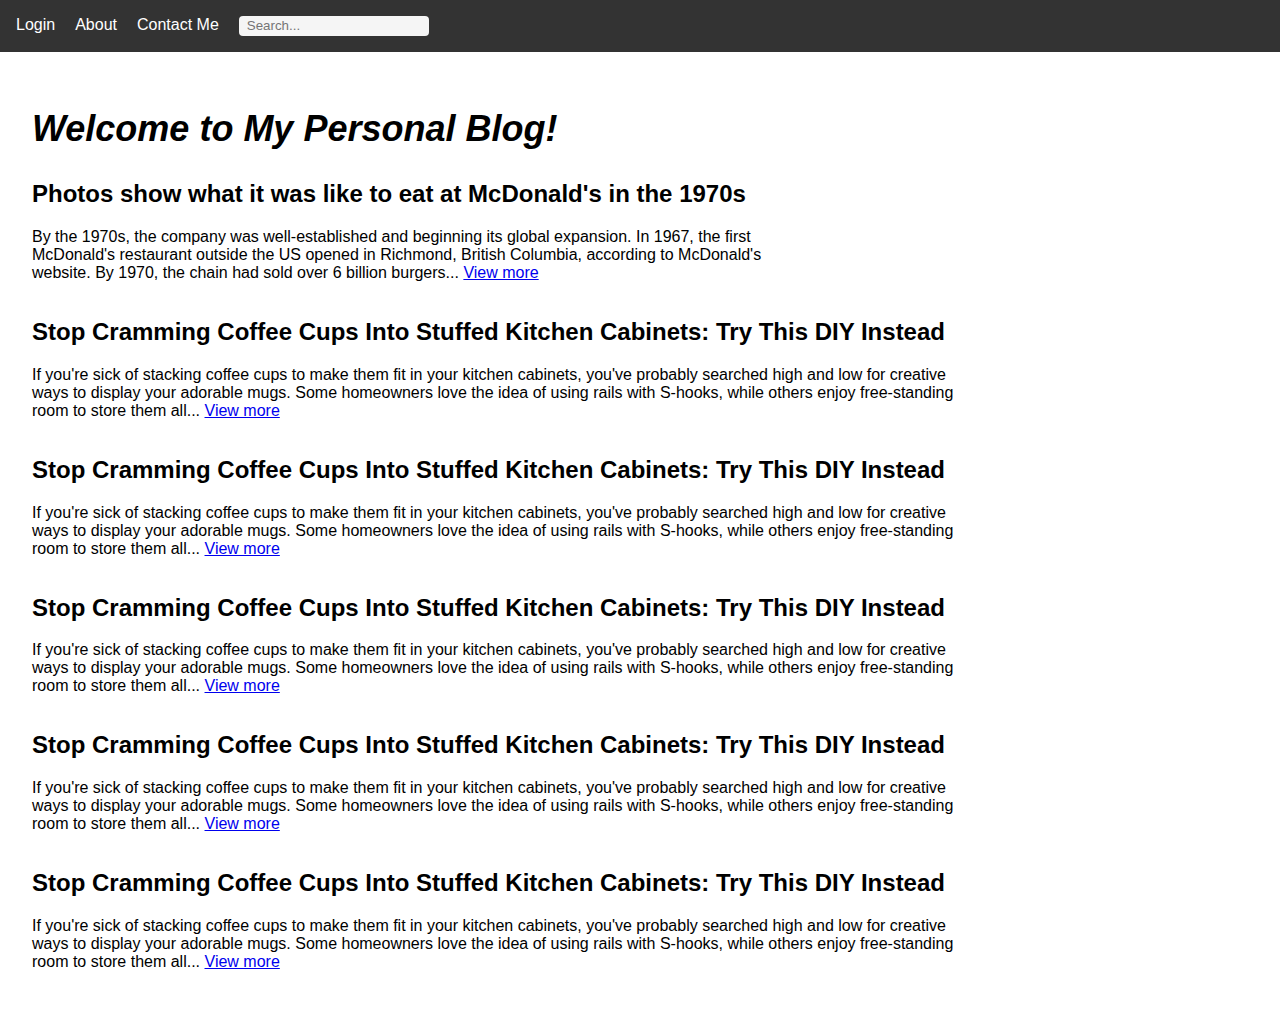
<file: Home/index.html>
<!DOCTYPE html>
<html>
<head>
	<title>My Personal Blog</title>
	<link rel="stylesheet" href="styles.css">
	<meta http-equiv="Content-Security-Policy" content="default-src 'elf'; script-src 'elf' https://cdn.example.com; style-src 'elf' https://fonts.googleapis.com;">
</head>
<body>
	<header>
		<nav>
			<ul>
				<li><a href="../login/index.html">Login</a></li>
				<li><a href="../About/index.html">About</a></li>
				<li><a href="../Contact/index.html">Contact Me</a></li>
				<li><input class="input" name="text" placeholder="Search..." type="search"></li>
			</ul>
		</nav>
	</header>
	<main>
		<h1><i>Welcome to My Personal Blog!</i></h1>
		<article>
			<h2>Photos show what it was like to eat at McDonald's in the 1970s</h2>
			<p>By the 1970s, the company was well-established and beginning its global expansion. In 1967, the first
				<br> McDonald's restaurant outside the US opened in Richmond, British Columbia, according to McDonald's <br>
				website. By 1970, the chain had sold over 6 billion burgers... <a href="../Blog-posts/1/index.html">View more</a></p>
		</article>
		<article>
			<h2>Stop Cramming Coffee Cups Into Stuffed Kitchen Cabinets: Try This DIY Instead</h2>
			<p>If you're sick of stacking coffee cups to make them fit in your kitchen cabinets, you've probably searched high and low for creative <br>
				ways to display your adorable mugs. Some homeowners love the idea of using rails with S-hooks, while others enjoy free-standing <br>
				room to store them all... <a href="../Blog-posts/2/index.html">View more</a></p>
		</article>
		<article>
			<h2>Stop Cramming Coffee Cups Into Stuffed Kitchen Cabinets: Try This DIY Instead</h2>
			<p>If you're sick of stacking coffee cups to make them fit in your kitchen cabinets, you've probably searched high and low for creative <br>
				ways to display your adorable mugs. Some homeowners love the idea of using rails with S-hooks, while others enjoy free-standing <br>
				room to store them all... <a href="../Blog-posts/2/index.html">View more</a></p>
		</article>
		<article>
			<h2>Stop Cramming Coffee Cups Into Stuffed Kitchen Cabinets: Try This DIY Instead</h2>
			<p>If you're sick of stacking coffee cups to make them fit in your kitchen cabinets, you've probably searched high and low for creative <br>
				ways to display your adorable mugs. Some homeowners love the idea of using rails with S-hooks, while others enjoy free-standing <br>
				room to store them all... <a href="../Blog-posts/2/index.html">View more</a></p>
		</article>
		<article>
			<h2>Stop Cramming Coffee Cups Into Stuffed Kitchen Cabinets: Try This DIY Instead</h2>
			<p>If you're sick of stacking coffee cups to make them fit in your kitchen cabinets, you've probably searched high and low for creative <br>
				ways to display your adorable mugs. Some homeowners love the idea of using rails with S-hooks, while others enjoy free-standing <br>
				room to store them all... <a href="../Blog-posts/2/index.html">View more</a></p>
		</article>
		<article>
			<h2>Stop Cramming Coffee Cups Into Stuffed Kitchen Cabinets: Try This DIY Instead</h2>
			<p>If you're sick of stacking coffee cups to make them fit in your kitchen cabinets, you've probably searched high and low for creative <br>
				ways to display your adorable mugs. Some homeowners love the idea of using rails with S-hooks, while others enjoy free-standing <br>
				room to store them all... <a href="../Blog-posts/2/index.html">View more</a></p>
		</article>
	</main>
<!--<button id="toggle-theme">Toggle Dark Mode</button>-->
	<script src="script.js"></script>
</body>
</html>
</file>
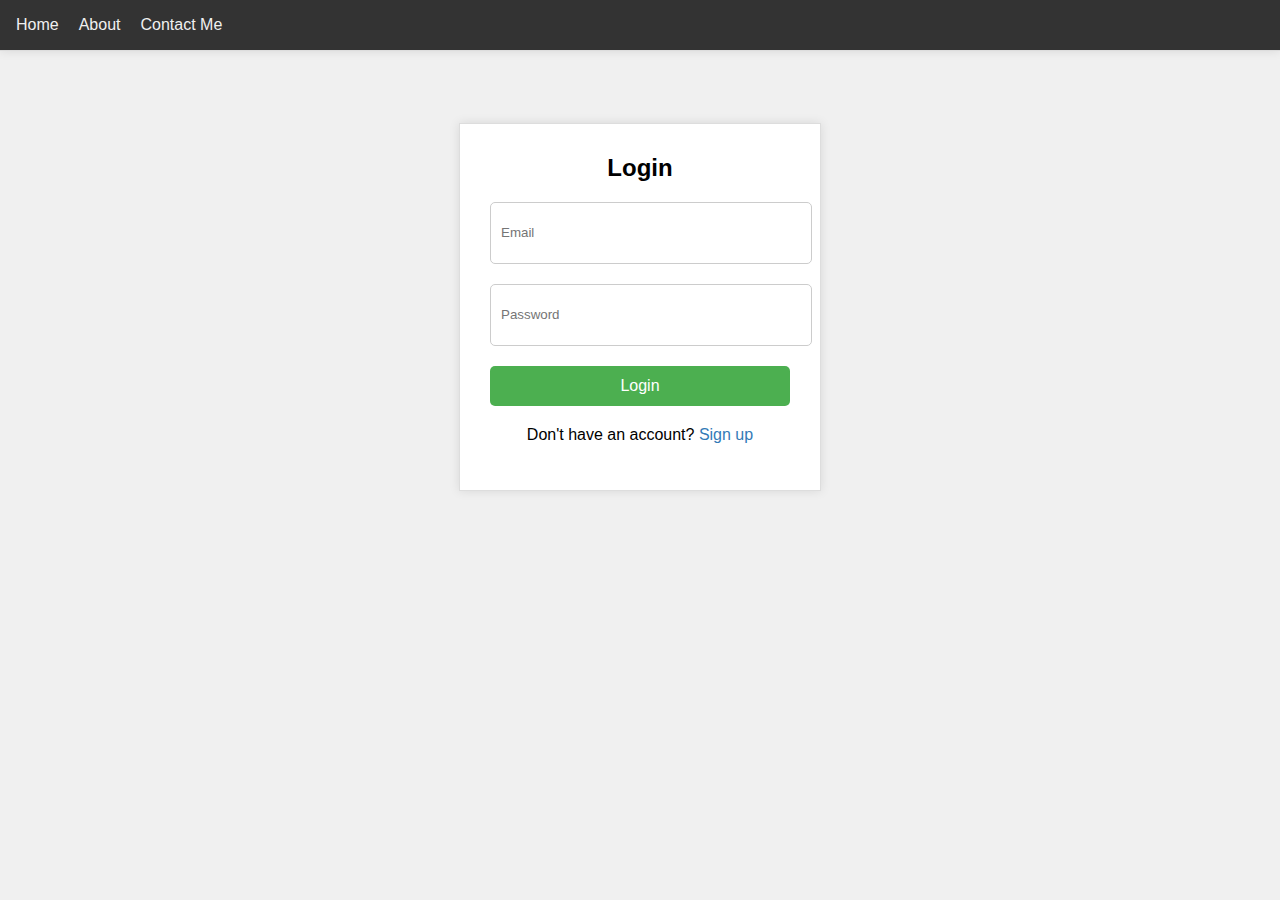
<file: Login/index.html>
<!DOCTYPE html>
<html>
<head>
	<title>Log in</title>
	<link rel="stylesheet" href="styles.css">
	<meta http-equiv="Content-Security-Policy" content="default-src 'elf'; script-src 'elf' https://cdn.example.com; style-src 'elf' https://fonts.googleapis.com;">
</head>
<body>
	<header>
		<nav>
			<ul>
				<li><a href="../home/index.html">Home</a></li>
				<li><a href="../About/index.html">About</a></li>
				<li><a href="../Contact/index.html">Contact Me</a></li>
			</ul>
		</nav>
	</header>
	<main>
        <div class="container">
            <div class="login-form">
                <h2>Login</h2>
                <form>
                    <input type="email" id="email" placeholder="Email">
                    <input type="password" id="password" placeholder="Password">
                    <button id="login-btn">Login</button>
                    <p id="error-msg"></p>
                </form>
                <p>Don't have an account? <a href="../signup/index.html">Sign up</a></p>
            </div>
        </div> 
	</main>
<!--<button id="toggle-theme">Toggle Dark Mode</button>!-->
	<script src="script.js"></script>
</body>
</html>
</file>
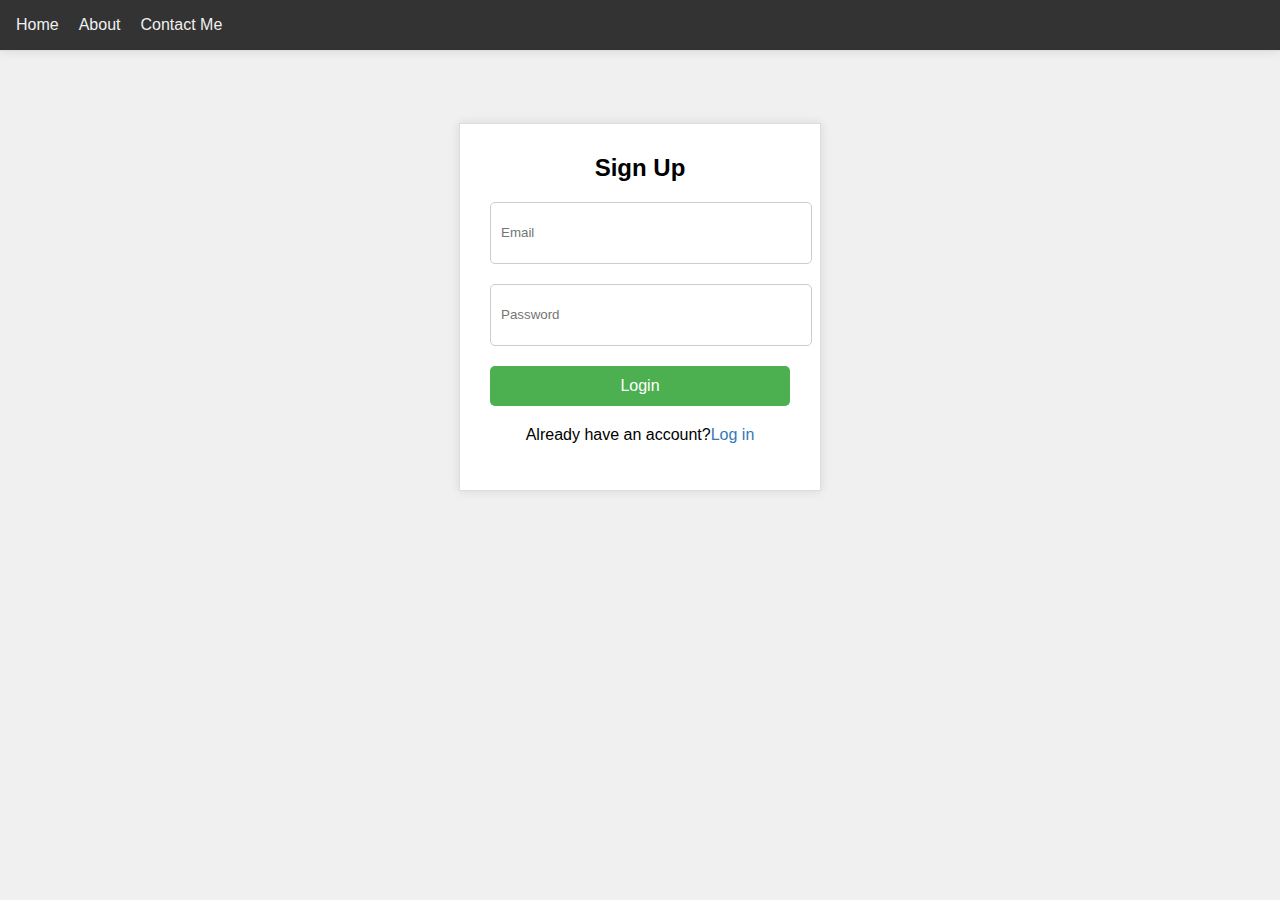
<file: Signup/index.html>
<!DOCTYPE html>
<html>
<head>
	<title>Sign up</title>
	<link rel="stylesheet" href="styles.css">
	<meta http-equiv="Content-Security-Policy" content="default-src 'elf'; script-src 'elf' https://cdn.example.com; style-src 'elf' https://fonts.googleapis.com;">
</head>
<body>
	<header>
		<nav>
			<ul>
				<li><a href="../home/index.html">Home</a></li>
				<li><a href="../About/index.html">About</a></li>
				<li><a href="../Contact/index.html">Contact Me</a></li>
			</ul>
		</nav>
	</header>
	<main>
        <div class="container">
            <div class="login-form">
                <h2>Sign Up</h2>
                <form>
                    <input type="email" id="email" placeholder="Email">
                    <input type="password" id="password" placeholder="Password">
                    <button id="login-btn">Login</button>
                    <p id="error-msg"></p>
                </form>
                <p>Already have an account?<a href="../login/index.html">Log in</a></p>
            </div>
        </div> 
	</main>
<!--<button id="toggle-theme">Toggle Dark Mode</button>-->
	<script src="script.js"></script>
</body>
</html>
</file>
<file: Home/styles.css>
body {
	font-family: Arial, sans-serif;
	margin: 0;
	padding: 0;
}

header {
	background-color: #333;
	color: #fff;
	padding: 1em;
	text-align: center;
}

.input {
	max-width: 190px;
	background-color: #f5f5f5;
	color: #242424;
	padding: .15rem .5rem;
	min-height: 20px;
	border-radius: 4px;
	outline: none;
	border: none;
	line-height: 1.15;
	box-shadow: 0px 10px 20px -18px;
  }
  
  input:focus {
	border-bottom: 2px solid #5b5fc7;
	border-radius: 4px 4px 2px 2px;
  }
  
  input:hover {
	outline: 1px solid lightgrey;
  }

nav ul {
	list-style: none; /* remove bullet points */
	margin: 0; /* remove default margin */
	padding: 0; /* remove default padding */
	display: flex; /* make the list items display horizontally */
	justify-content: left; /* align the list items to the left */
  }
  
  nav li {
	margin-right: 20px; /* add some space between list items */
  }

nav a {
	color: #fff;
	text-decoration: none;
}

nav a:hover {
	color: #ccc;
}

main {
	display: flex;
	flex-direction: column;
	align-items: left;
	padding: 2em;
}

h1 {
	font-size: 36px;
	margin-bottom: 10px;
}

button {
	background-color: #333;
	color: #fff;
	border: none;
	padding: 10px 20px;
	font-size: 16px;
	cursor: pointer;
}

button:hover {
	background-color: #444;
}

#toggle-theme {
	position: fixed;
	bottom: 20px;
	right: 20px;
  }

/* Dark mode styles */
.dark-mode {
	background-color: #333;
	color: #fff;
}

.dark-mode header {
  background-color: #fff;
  color: #333;
}

.dark-mode header nav a {
  color: #333;
}

.dark-mode h2 {
  color: #333;
}

.dark-mode p {
  color: #333;
}

.dark-mode nav a {
	color: #fff;
}

.dark-mode nav a:hover {
	color: #ccc;
}

.dark-mode p {
	color: #fff;
}

.dark-mode main {
	background-color: #333;
	color: #fff;
}
</file>
<file: Login/styles.css>
header {
    background-color: #fff;
    padding: 20px;
    border-bottom: 1px solid #ddd;
    box-shadow: 0 0 10px rgba(0, 0, 0, 0.1);
  }
  
  header nav ul {
    list-style: none;
    margin: 0;
    padding: 0;
    text-align: left;
  }
  
  header nav li {
    display: inline-block;
    margin-right: 20px;
  }
  
  header nav a {
    color: #f0f0f0;
    text-decoration: none;
  }
  
  header nav a:hover {
    color: #f0f0f0;
  }

body {
    font-family: Arial, sans-serif;
    background-color: #f0f0f0;
}

.container {
    width: 300px;
    margin: 40px auto;
    background-color: #fff;
    padding: 30px;
    border: 1px solid #ddd;
    box-shadow: 0 0 10px rgba(0, 0, 0, 0.1);
}

.login-form {
    text-align: center;
}

h2 {
    margin-top: 0;
}

input[type="email"], input[type="password"] {
    width: 100%;
    height: 40px;
    margin-bottom: 20px;
    padding: 10px;
    border: 1px solid #ccc;
    border-radius: 5px;
}

input[type="email"]:focus, input[type="password"]:focus {
    border-color: #aaa;
    box-shadow: 0 0 10px rgba(0, 0, 0, 0.1);
}

#login-btn {
    width: 100%;
    height: 40px;
    background-color: #4CAF50;
    color: #fff;
    padding: 10px;
    border: none;
    border-radius: 5px;
    cursor: pointer;
}

#login-btn:hover {
    background-color: #3e8e41;
}

#error-msg {
    color: #ff0000;
    font-size: 14px;
    margin-bottom: 20px;
}

a {
    text-decoration: none;
    color: #337ab7;
}

a:hover {
    color: #23527c;
}
body {
	font-family: Arial, sans-serif;
	margin: 0;
	padding: 0;
}

header {
	background-color: #333;
	color: #fff;
	padding: 1em;
	text-align: center;
}

nav ul {
	list-style: none; /* remove bullet points */
	margin: 0; /* remove default margin */
	padding: 0; /* remove default padding */
	display: flex; /* make the list items display horizontally */
	justify-content: left; /* align the list items to the left */
  }
  
  nav li {
	margin-right: 20px; /* add some space between list items */
  }

nav a {
	color: #fff;
	text-decoration: none;
}

nav a:hover {
	color: #ccc;
}

main {
	display: flex;
	flex-direction: column;
	align-items: center;
	padding: 2em;
}

h1 {
	font-size: 36px;
	margin-bottom: 10px;
}

button {
	background-color: #333;
	color: #fff;
	border: none;
	padding: 10px 20px;
	font-size: 16px;
	cursor: pointer;
}

button:hover {
	background-color: #444;
}

#toggle-theme {
	position: absolute;
	bottom: 20px;
	right: 20px;
}

/* Dark mode styles */
.dark-mode {
	background-color: #333;
	color: #fff;
}

.dark-mode header {
  background-color: #fff;
  color: #333;
}

.dark-mode header nav a {
  color: #333;
}

.dark-mode h2 {
  color: #333;
}

.dark-mode p {
  color: #333;
}

.dark-mode nav a {
	color: #fff;
}

.dark-mode nav a:hover {
	color: #ccc;
}

.dark-mode main {
	background-color: #333;
	color: #fff;
}
</file>
<file: Signup/styles.css>
header {
    background-color: #fff;
    padding: 20px;
    border-bottom: 1px solid #ddd;
    box-shadow: 0 0 10px rgba(0, 0, 0, 0.1);
  }
  
  header nav ul {
    list-style: none;
    margin: 0;
    padding: 0;
    text-align: left;
  }
  
  header nav li {
    display: inline-block;
    margin-right: 20px;
  }
  
  header nav a {
    color: #f0f0f0;
    text-decoration: none;
  }
  
  header nav a:hover {
    color: #f0f0f0;
  }

body {
    font-family: Arial, sans-serif;
    background-color: #f0f0f0;
}

.container {
    width: 300px;
    margin: 40px auto;
    background-color: #fff;
    padding: 30px;
    border: 1px solid #ddd;
    box-shadow: 0 0 10px rgba(0, 0, 0, 0.1);
}

.login-form {
    text-align: center;
}

h2 {
    margin-top: 0;
}

input[type="email"], input[type="password"] {
    width: 100%;
    height: 40px;
    margin-bottom: 20px;
    padding: 10px;
    border: 1px solid #ccc;
    border-radius: 5px;
}

input[type="email"]:focus, input[type="password"]:focus {
    border-color: #aaa;
    box-shadow: 0 0 10px rgba(0, 0, 0, 0.1);
}

#login-btn {
    width: 100%;
    height: 40px;
    background-color: #4CAF50;
    color: #fff;
    padding: 10px;
    border: none;
    border-radius: 5px;
    cursor: pointer;
}

#login-btn:hover {
    background-color: #3e8e41;
}

#error-msg {
    color: #ff0000;
    font-size: 14px;
    margin-bottom: 20px;
}

a {
    text-decoration: none;
    color: #337ab7;
}

a:hover {
    color: #23527c;
}
body {
	font-family: Arial, sans-serif;
	margin: 0;
	padding: 0;
}

header {
	background-color: #333;
	color: #fff;
	padding: 1em;
	text-align: center;
}

nav ul {
	list-style: none; /* remove bullet points */
	margin: 0; /* remove default margin */
	padding: 0; /* remove default padding */
	display: flex; /* make the list items display horizontally */
	justify-content: left; /* align the list items to the left */
  }
  
  nav li {
	margin-right: 20px; /* add some space between list items */
  }

nav a {
	color: #fff;
	text-decoration: none;
}

nav a:hover {
	color: #ccc;
}

main {
	display: flex;
	flex-direction: column;
	align-items: center;
	padding: 2em;
}

h1 {
	font-size: 36px;
	margin-bottom: 10px;
}

button {
	background-color: #333;
	color: #fff;
	border: none;
	padding: 10px 20px;
	font-size: 16px;
	cursor: pointer;
}

button:hover {
	background-color: #444;
}

#toggle-theme {
	position: absolute;
	bottom: 20px;
	right: 20px;
}

/* Dark mode styles */
.dark-mode {
	background-color: #333;
	color: #fff;
}

.dark-mode header {
  background-color: #fff;
  color: #333;
}

.dark-mode header nav a {
  color: #333;
}

.dark-mode h2 {
  color: #333;
}

.dark-mode p {
  color: #333;
}

.dark-mode nav a {
	color: #fff;
}

.dark-mode nav a:hover {
	color: #ccc;
}

.dark-mode main {
	background-color: #333;
	color: #fff;
}
</file>
